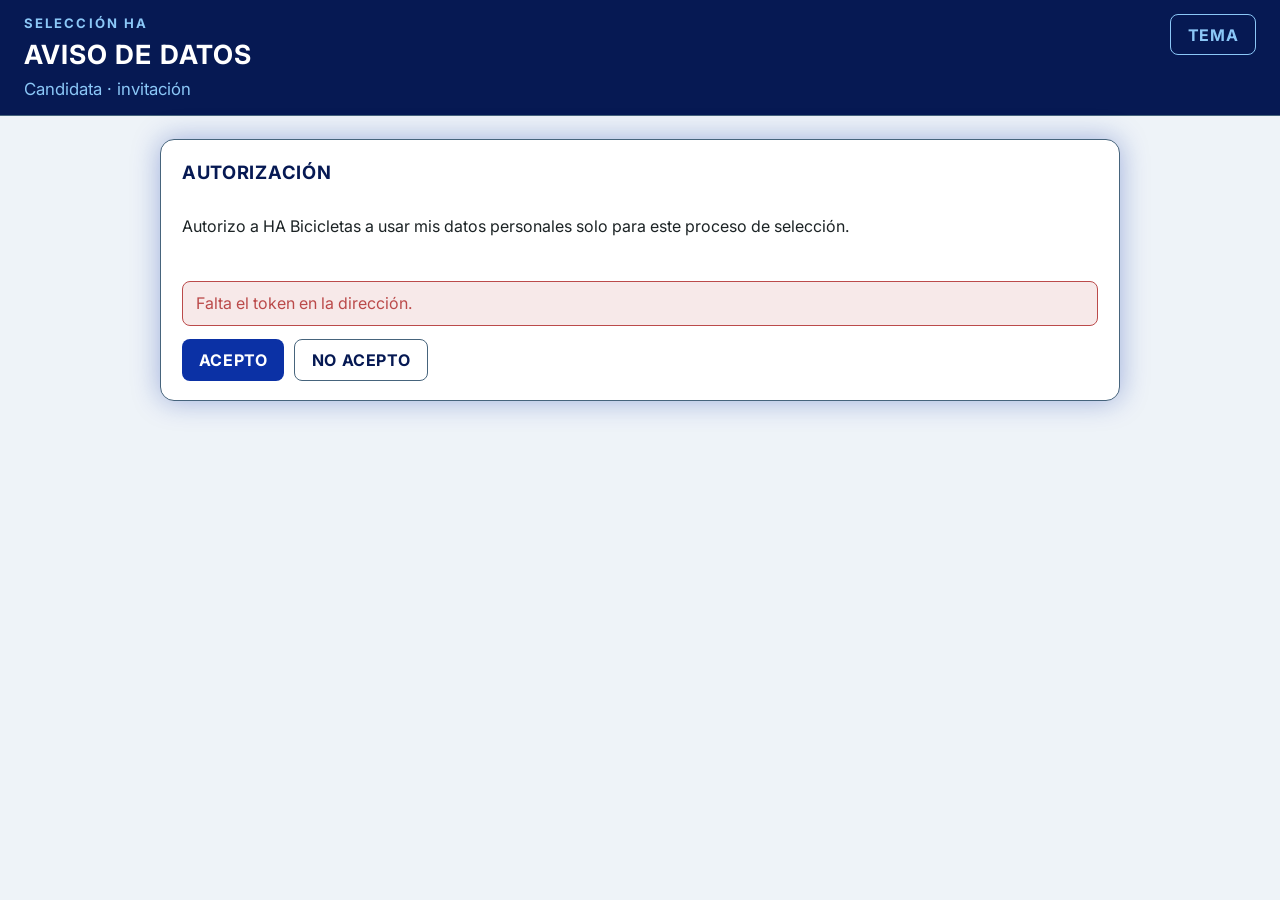
<file: frontend/aviso.html>
<!doctype html>
<html lang="es">
  <head>
    <meta charset="UTF-8" />
    <meta name="viewport" content="width=device-width, initial-scale=1.0" />
    <title>Aviso de datos</title>
    <link rel="preconnect" href="https://fonts.googleapis.com" />
    <link rel="preconnect" href="https://fonts.gstatic.com" crossorigin />
    <link
      href="https://fonts.googleapis.com/css2?family=Inter:wght@400;600;700&family=Rajdhani:wght@600;700&display=swap"
      rel="stylesheet"
    />
    <link rel="stylesheet" href="estilos.css" />
    <script src="comun.js"></script>
  </head>
  <body>
    <header class="app-header">
      <div>
        <p class="app-kicker">Selección HA</p>
        <h1>Aviso de datos</h1>
        <p class="muted" id="quien">Candidata · invitación</p>
      </div>
      <div class="header-tools">
        <button class="ghost" type="button" onclick="alternarTema()">Tema</button>
      </div>
    </header>
    <main>
      <section class="neon-card">
        <h2>Autorización</h2>
        <p id="aviso-texto">
          Autorizo a HA Bicicletas a usar mis datos personales solo para este proceso de selección.
        </p>
        <p class="hint" id="estado"></p>
        <div id="error" class="error" hidden></div>
        <div id="ok" class="ok" hidden></div>
        <div class="acciones">
          <button type="button" id="aceptar">Acepto</button>
          <button class="ghost" type="button" id="rechazar">No acepto</button>
        </div>
      </section>
    </main>
    <script>
      var token = tokenDeLaUrl();
      var texto = document.getElementById("aviso-texto").textContent.trim();

      if (!token) {
        mostrarError("error", new Error("Falta el token en la dirección."));
      } else {
        api("/postular/" + encodeURIComponent(token))
          .then(function (invitacion) {
            document.getElementById("quien").textContent =
              invitacion.correo + " · estado " + invitacion.estado;
            document.getElementById("estado").textContent =
              "Vacante " + invitacion.vacante_id + " · token " + token;
          })
          .catch(function (error) {
            mostrarError("error", error);
          });
      }

      function responder(acepta) {
        document.getElementById("error").hidden = true;
        api("/postular/" + encodeURIComponent(token) + "/consentimiento", {
          method: "POST",
          headers: { "Content-Type": "application/json" },
          body: JSON.stringify({ acepta: acepta, texto_aviso: texto }),
        })
          .then(function (resultado) {
            var ok = document.getElementById("ok");
            ok.hidden = false;
            if (resultado.acepta) {
              ok.innerHTML =
                "Aviso aceptado. <a class='enlace' href='formato_cv.html?token=" +
                encodeURIComponent(token) +
                "'>Cargar la hoja de vida</a>";
            } else {
              ok.textContent = "Aviso rechazado. El estado quedó en " + resultado.estado + ".";
            }
          })
          .catch(function (error) {
            mostrarError("error", error);
          });
      }

      document.getElementById("aceptar").onclick = function () {
        responder(true);
      };
      document.getElementById("rechazar").onclick = function () {
        responder(false);
      };
    </script>
  </body>
</html>
</file>
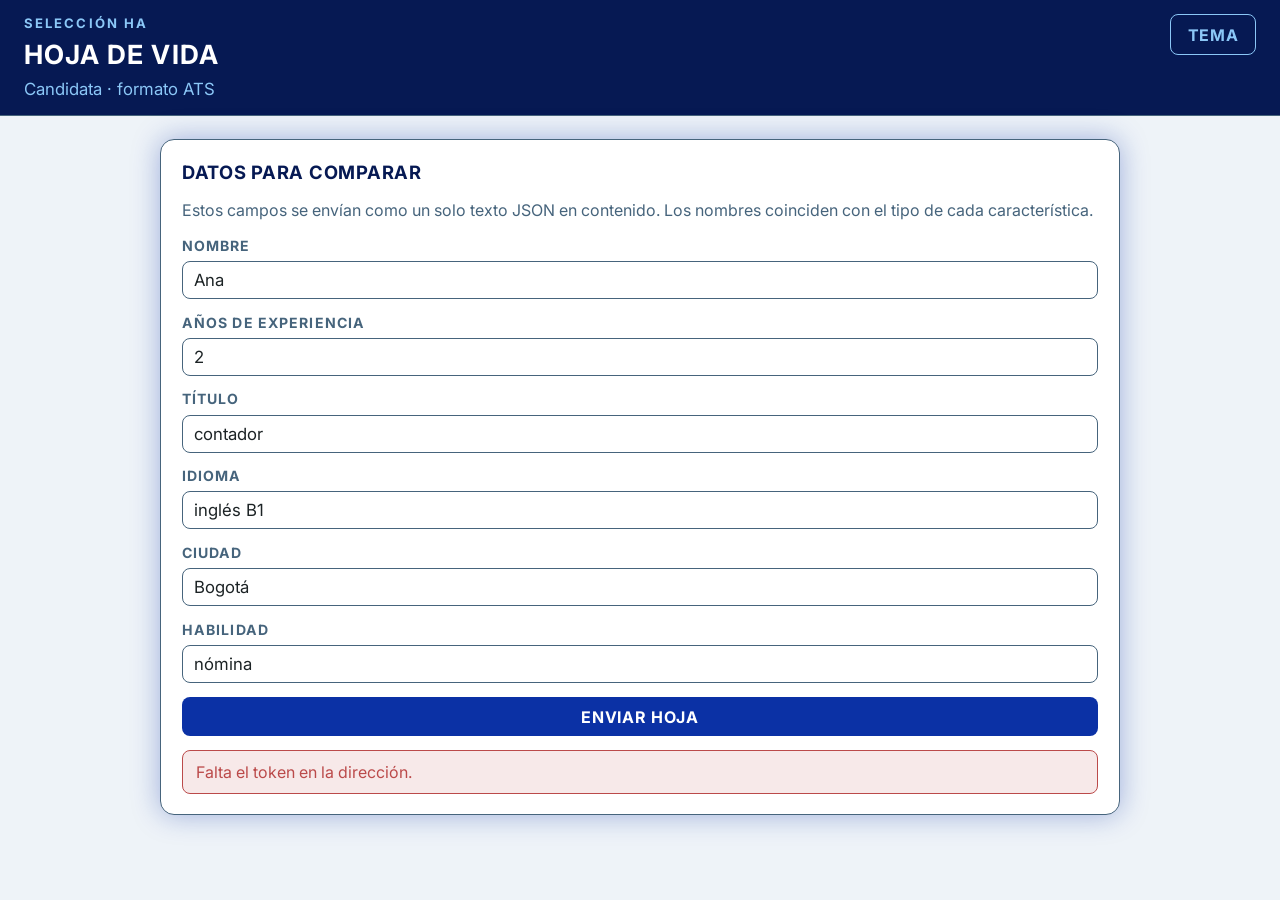
<file: frontend/formato_cv.html>
<!doctype html>
<html lang="es">
  <head>
    <meta charset="UTF-8" />
    <meta name="viewport" content="width=device-width, initial-scale=1.0" />
    <title>Hoja de vida</title>
    <link rel="preconnect" href="https://fonts.googleapis.com" />
    <link rel="preconnect" href="https://fonts.gstatic.com" crossorigin />
    <link
      href="https://fonts.googleapis.com/css2?family=Inter:wght@400;600;700&family=Rajdhani:wght@600;700&display=swap"
      rel="stylesheet"
    />
    <link rel="stylesheet" href="estilos.css" />
    <script src="comun.js"></script>
  </head>
  <body>
    <header class="app-header">
      <div>
        <p class="app-kicker">Selección HA</p>
        <h1>Hoja de vida</h1>
        <p class="muted">Candidata · formato ATS</p>
      </div>
      <div class="header-tools">
        <button class="ghost" type="button" onclick="alternarTema()">Tema</button>
      </div>
    </header>
    <main>
      <form id="form-hoja" class="neon-card">
        <h2>Datos para comparar</h2>
        <p class="hint">
          Estos campos se envían como un solo texto JSON en contenido. Los nombres coinciden con el tipo de cada característica.
        </p>
        <label>Nombre <input name="nombre" required value="Ana" /></label>
        <label>Años de experiencia <input name="anios_experiencia" required value="2" /></label>
        <label>Título <input name="titulo" required value="contador" /></label>
        <label>Idioma <input name="idioma" value="inglés B1" /></label>
        <label>Ciudad <input name="ciudad" required value="Bogotá" /></label>
        <label>Habilidad <input name="habilidad" required value="nómina" /></label>
        <button type="submit">Enviar hoja</button>
        <div id="error" class="error" hidden></div>
        <div id="ok" class="ok" hidden></div>
      </form>
    </main>
    <script>
      var token = tokenDeLaUrl();
      if (!token) {
        mostrarError("error", new Error("Falta el token en la dirección."));
      }

      document.getElementById("form-hoja").onsubmit = function (evento) {
        evento.preventDefault();
        document.getElementById("error").hidden = true;
        var form = evento.target;
        var hoja = {
          nombre: form.nombre.value,
          anios_experiencia: form.anios_experiencia.value,
          titulo: form.titulo.value,
          idioma: form.idioma.value,
          ciudad: form.ciudad.value,
          habilidad: form.habilidad.value,
        };
        api("/postular/" + encodeURIComponent(token) + "/hoja", {
          method: "POST",
          headers: { "Content-Type": "application/json" },
          body: JSON.stringify({ contenido: JSON.stringify(hoja) }),
        })
          .then(function (resultado) {
            var ok = document.getElementById("ok");
            ok.hidden = false;
            ok.innerHTML =
              "Hoja guardada. Estado: " +
              resultado.estado +
              ". <a class='enlace' href='resultados.html?token=" +
              encodeURIComponent(token) +
              "'>Ir a la evaluación</a>";
          })
          .catch(function (error) {
            mostrarError("error", error);
          });
      };
    </script>
  </body>
</html>
</file>
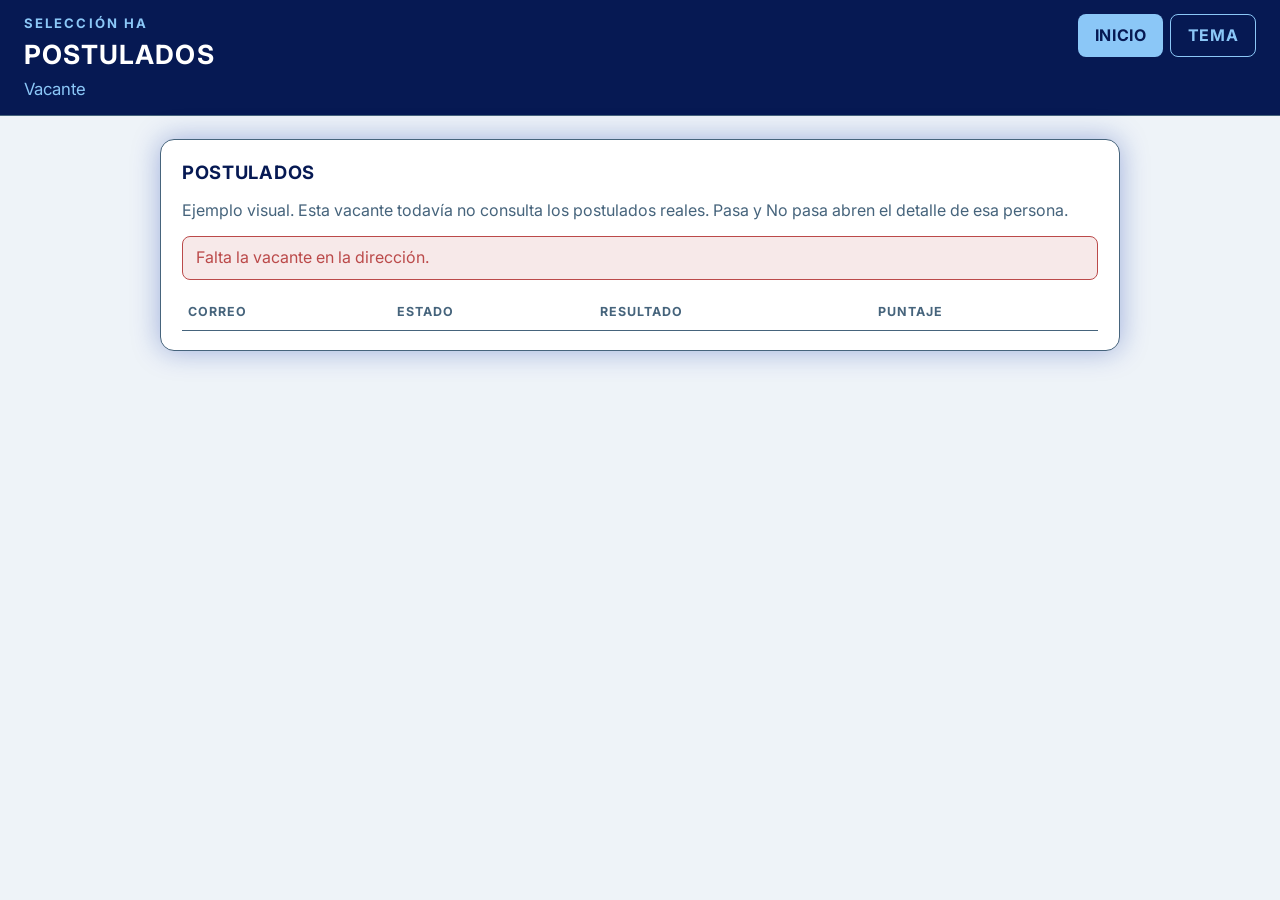
<file: frontend/postulaciones.html>
<!doctype html>
<html lang="es">
  <head>
    <meta charset="UTF-8" />
    <meta name="viewport" content="width=device-width, initial-scale=1.0" />
    <title>Postulados</title>
    <link rel="preconnect" href="https://fonts.googleapis.com" />
    <link rel="preconnect" href="https://fonts.gstatic.com" crossorigin />
    <link
      href="https://fonts.googleapis.com/css2?family=Inter:wght@400;600;700&family=Rajdhani:wght@600;700&display=swap"
      rel="stylesheet"
    />
    <link rel="stylesheet" href="estilos.css" />
    <script src="comun.js"></script>
  </head>
  <body>
    <header class="app-header">
      <div>
        <p class="app-kicker">Selección HA</p>
        <h1>Postulados</h1>
        <p class="muted" id="quien">Vacante</p>
      </div>
      <div class="header-tools">
        <a class="boton" href="index.html">Inicio</a>
        <button class="ghost" type="button" onclick="alternarTema()">Tema</button>
      </div>
    </header>
    <main>
      <section class="neon-card">
        <h2>Postulados</h2>
        <p class="hint">Ejemplo visual. Esta vacante todavía no consulta los postulados reales. Pasa y No pasa abren el detalle de esa persona.</p>
        <div id="error" class="error" hidden></div>
        <table>
          <thead>
            <tr>
              <th>Correo</th>
              <th>Estado</th>
              <th>Resultado</th>
              <th>Puntaje</th>
            </tr>
          </thead>
          <tbody id="lista"></tbody>
        </table>
      </section>
    </main>
    <script>
      var id = new URLSearchParams(window.location.search).get("id") || "";
      var lista = document.getElementById("lista");
      var filas = [
        ["ana@correo.test", "Hoja recibida", "—", "—", ""],
        ["luis@correo.test", "Evaluada", "Pasa", "4", "estado-abierta"],
        ["maria@correo.test", "Evaluada", "No pasa", "2", "estado-cerrada"],
        ["pedro@correo.test", "Sin autorización", "—", "—", ""],
      ];

      if (!id) {
        mostrarError("error", new Error("Falta la vacante en la dirección."));
      } else {
        document.getElementById("quien").textContent = "Vacante " + id;
        lista.innerHTML = filas
          .map(function (fila) {
            var correo = escapar(fila[0]);
            var resultado = escapar(fila[2]);
            if (fila[4]) {
              var href =
                "postulado.html?id=" +
                encodeURIComponent(id) +
                "&correo=" +
                encodeURIComponent(fila[0]);
              correo = "<a class='enlace' href='" + href + "'>" + correo + "</a>";
              resultado = "<a class='detalle' href='" + href + "'>" + resultado + "</a>";
            }
            return (
              "<tr><td>" +
              correo +
              "</td><td>" +
              escapar(fila[1]) +
              "</td><td class='" +
              fila[4] +
              "'>" +
              resultado +
              "</td><td>" +
              escapar(fila[3]) +
              "</td></tr>"
            );
          })
          .join("");
      }
    </script>
  </body>
</html>
</file>
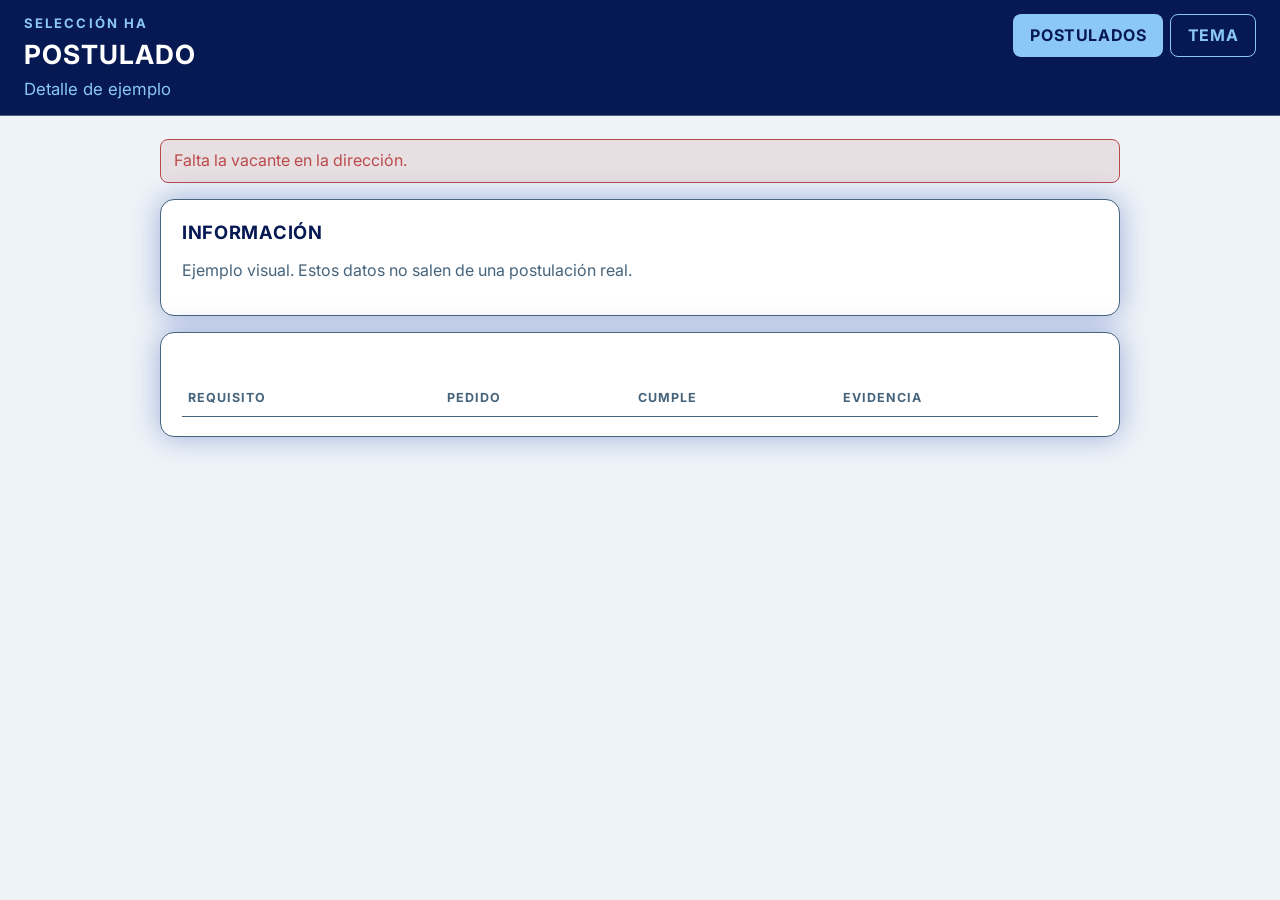
<file: frontend/postulado.html>
<!doctype html>
<html lang="es">
  <head>
    <meta charset="UTF-8" />
    <meta name="viewport" content="width=device-width, initial-scale=1.0" />
    <title>Postulado</title>
    <link rel="preconnect" href="https://fonts.googleapis.com" />
    <link rel="preconnect" href="https://fonts.gstatic.com" crossorigin />
    <link
      href="https://fonts.googleapis.com/css2?family=Inter:wght@400;600;700&family=Rajdhani:wght@600;700&display=swap"
      rel="stylesheet"
    />
    <link rel="stylesheet" href="estilos.css" />
    <script src="comun.js"></script>
  </head>
  <body>
    <header class="app-header">
      <div>
        <p class="app-kicker">Selección HA</p>
        <h1 id="nombre">Postulado</h1>
        <p class="muted" id="quien">Detalle de ejemplo</p>
      </div>
      <div class="header-tools">
        <a class="boton" id="volver" href="postulaciones.html">Postulados</a>
        <button class="ghost" type="button" onclick="alternarTema()">Tema</button>
      </div>
    </header>
    <main>
      <div id="error" class="error" hidden></div>
      <section id="ficha" class="neon-card" hidden>
        <h2>Información</h2>
        <p class="hint">Ejemplo visual. Estos datos no salen de una postulación real.</p>
        <table>
          <tbody id="datos"></tbody>
        </table>
      </section>
      <section id="resultado" class="neon-card" hidden>
        <h2 id="fase"></h2>
        <p class="hint" id="puntaje"></p>
        <table>
          <thead>
            <tr>
              <th>Requisito</th>
              <th>Pedido</th>
              <th>Cumple</th>
              <th>Evidencia</th>
            </tr>
          </thead>
          <tbody id="detalle"></tbody>
        </table>
      </section>
    </main>
    <script>
      var params = new URLSearchParams(window.location.search);
      var id = params.get("id") || "";
      var correo = params.get("correo") || "";
      var personas = {
        "luis@correo.test": {
          nombre: "Luis Gómez",
          resultado: "Pasa",
          clase: "estado-abierta",
          puntaje: "4",
          datos: [
            ["Correo", "luis@correo.test"],
            ["Experiencia", "5 años en repuestos de motos"],
            ["Estudios", "Técnico en mecánica"],
            ["Idioma", "Español"],
            ["Dónde vive", "Pasto, Nariño"],
            ["Habilidad", "Ventas"],
            ["Vehículo", "Moto"],
          ],
          detalle: [
            ["Experiencia", "3 años", true, "5 años en repuestos de motos"],
            ["Estudios", "Técnico en mecánica", true, "Técnico en mecánica"],
            ["Dónde debe vivir", "Nariño", true, "Vive en Pasto, Nariño"],
            ["Habilidad", "Ventas", true, "Experiencia vendiendo repuestos"],
          ],
        },
        "maria@correo.test": {
          nombre: "María López",
          resultado: "No pasa",
          clase: "estado-cerrada",
          puntaje: "2",
          datos: [
            ["Correo", "maria@correo.test"],
            ["Experiencia", "1 año en almacén"],
            ["Estudios", "Técnico en mecánica"],
            ["Idioma", "Español"],
            ["Dónde vive", "Cali"],
            ["Habilidad", "Ventas"],
            ["Vehículo", "No tiene"],
          ],
          detalle: [
            ["Experiencia", "3 años", false, "1 año en almacén"],
            ["Estudios", "Técnico en mecánica", true, "Técnico en mecánica"],
            ["Dónde debe vivir", "Nariño", false, "Vive en Cali"],
            ["Habilidad", "Ventas", true, "Vendió en un almacén"],
          ],
        },
      };

      if (id) {
        document.getElementById("volver").href = "postulaciones.html?id=" + encodeURIComponent(id);
      }

      var persona = personas[correo];
      if (!id || !persona) {
        mostrarError(
          "error",
          new Error(
            id ? "No hay detalle de ejemplo para este correo." : "Falta la vacante en la dirección."
          )
        );
      } else {
        document.getElementById("nombre").textContent = persona.nombre;
        document.getElementById("quien").textContent = correo + " · vacante " + id;
        document.getElementById("ficha").hidden = false;
        document.getElementById("resultado").hidden = false;
        document.getElementById("datos").innerHTML = persona.datos
          .map(function (fila) {
            return "<tr><th>" + escapar(fila[0]) + "</th><td>" + escapar(fila[1]) + "</td></tr>";
          })
          .join("");
        var fase = document.getElementById("fase");
        fase.textContent = persona.resultado;
        fase.className = persona.clase;
        document.getElementById("puntaje").textContent = "Puntaje: " + persona.puntaje;
        document.getElementById("detalle").innerHTML = persona.detalle
          .map(function (regla) {
            return (
              "<tr><td>" +
              escapar(regla[0]) +
              "</td><td>" +
              escapar(regla[1]) +
              "</td><td class='" +
              (regla[2] ? "cumple-si" : "cumple-no") +
              "'>" +
              (regla[2] ? "Sí" : "No") +
              "</td><td>" +
              escapar(regla[3]) +
              "</td></tr>"
            );
          })
          .join("");
      }
    </script>
  </body>
</html>
</file>
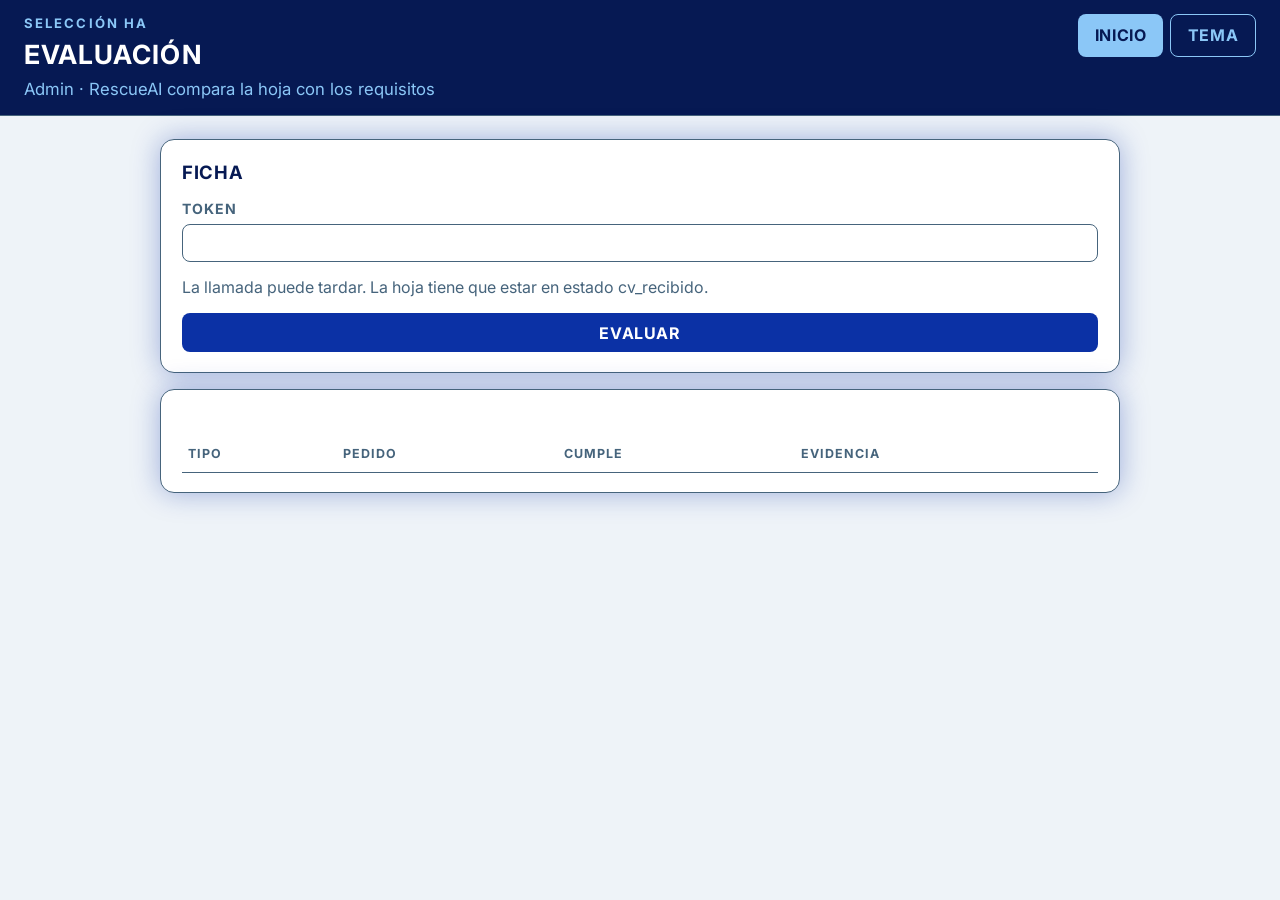
<file: frontend/resultados.html>
<!doctype html>
<html lang="es">
  <head>
    <meta charset="UTF-8" />
    <meta name="viewport" content="width=device-width, initial-scale=1.0" />
    <title>Evaluación</title>
    <link rel="preconnect" href="https://fonts.googleapis.com" />
    <link rel="preconnect" href="https://fonts.gstatic.com" crossorigin />
    <link
      href="https://fonts.googleapis.com/css2?family=Inter:wght@400;600;700&family=Rajdhani:wght@600;700&display=swap"
      rel="stylesheet"
    />
    <link rel="stylesheet" href="estilos.css" />
    <script src="comun.js"></script>
  </head>
  <body>
    <header class="app-header">
      <div>
        <p class="app-kicker">Selección HA</p>
        <h1>Evaluación</h1>
        <p class="muted">Admin · RescueAI compara la hoja con los requisitos</p>
      </div>
      <div class="header-tools">
        <a class="boton" href="index.html">Inicio</a>
        <button class="ghost" type="button" onclick="alternarTema()">Tema</button>
      </div>
    </header>
    <main>
      <form id="form-evaluar" class="neon-card">
        <h2>Ficha</h2>
        <label>Token <input name="token" required /></label>
        <p class="hint">La llamada puede tardar. La hoja tiene que estar en estado cv_recibido.</p>
        <button type="submit" id="enviar">Evaluar</button>
        <div id="error" class="error" hidden></div>
      </form>
      <section id="resultado" class="neon-card" hidden>
        <h2 id="fase"></h2>
        <p class="hint" id="puntaje"></p>
        <table>
          <thead>
            <tr>
              <th>Tipo</th>
              <th>Pedido</th>
              <th>Cumple</th>
              <th>Evidencia</th>
            </tr>
          </thead>
          <tbody id="detalle"></tbody>
        </table>
      </section>
    </main>
    <script>
      document.querySelector("[name=token]").value = tokenDeLaUrl();

      document.getElementById("form-evaluar").onsubmit = function (evento) {
        evento.preventDefault();
        document.getElementById("error").hidden = true;
        document.getElementById("resultado").hidden = true;
        var boton = document.getElementById("enviar");
        var token = evento.target.token.value.trim();
        boton.disabled = true;
        boton.textContent = "Evaluando…";
        api("/admin/invitaciones/" + encodeURIComponent(token) + "/evaluar", { method: "POST" })
          .then(function (resultado) {
            document.getElementById("resultado").hidden = false;
            document.getElementById("fase").textContent = resultado.fase_final;
            document.getElementById("puntaje").textContent = "Puntaje: " + resultado.puntaje;
            var filas = resultado.detalle || [];
            document.getElementById("detalle").innerHTML = filas.length
              ? filas
                  .map(function (regla) {
                    var clase = regla.cumple ? "cumple-si" : "cumple-no";
                    return (
                      "<tr><td>" +
                      escapar(regla.tipo) +
                      "</td><td>" +
                      escapar(regla.valor) +
                      "</td><td class='" +
                      clase +
                      "'>" +
                      (regla.cumple ? "Sí" : "No") +
                      "</td><td>" +
                      escapar(regla.evidencia) +
                      "</td></tr>"
                    );
                  })
                  .join("")
              : "<tr><td colspan='4'>La evaluación no devolvió reglas.</td></tr>";
          })
          .catch(function (error) {
            mostrarError("error", error);
          })
          .finally(function () {
            boton.disabled = false;
            boton.textContent = "Evaluar";
          });
      };
    </script>
  </body>
</html>
</file>
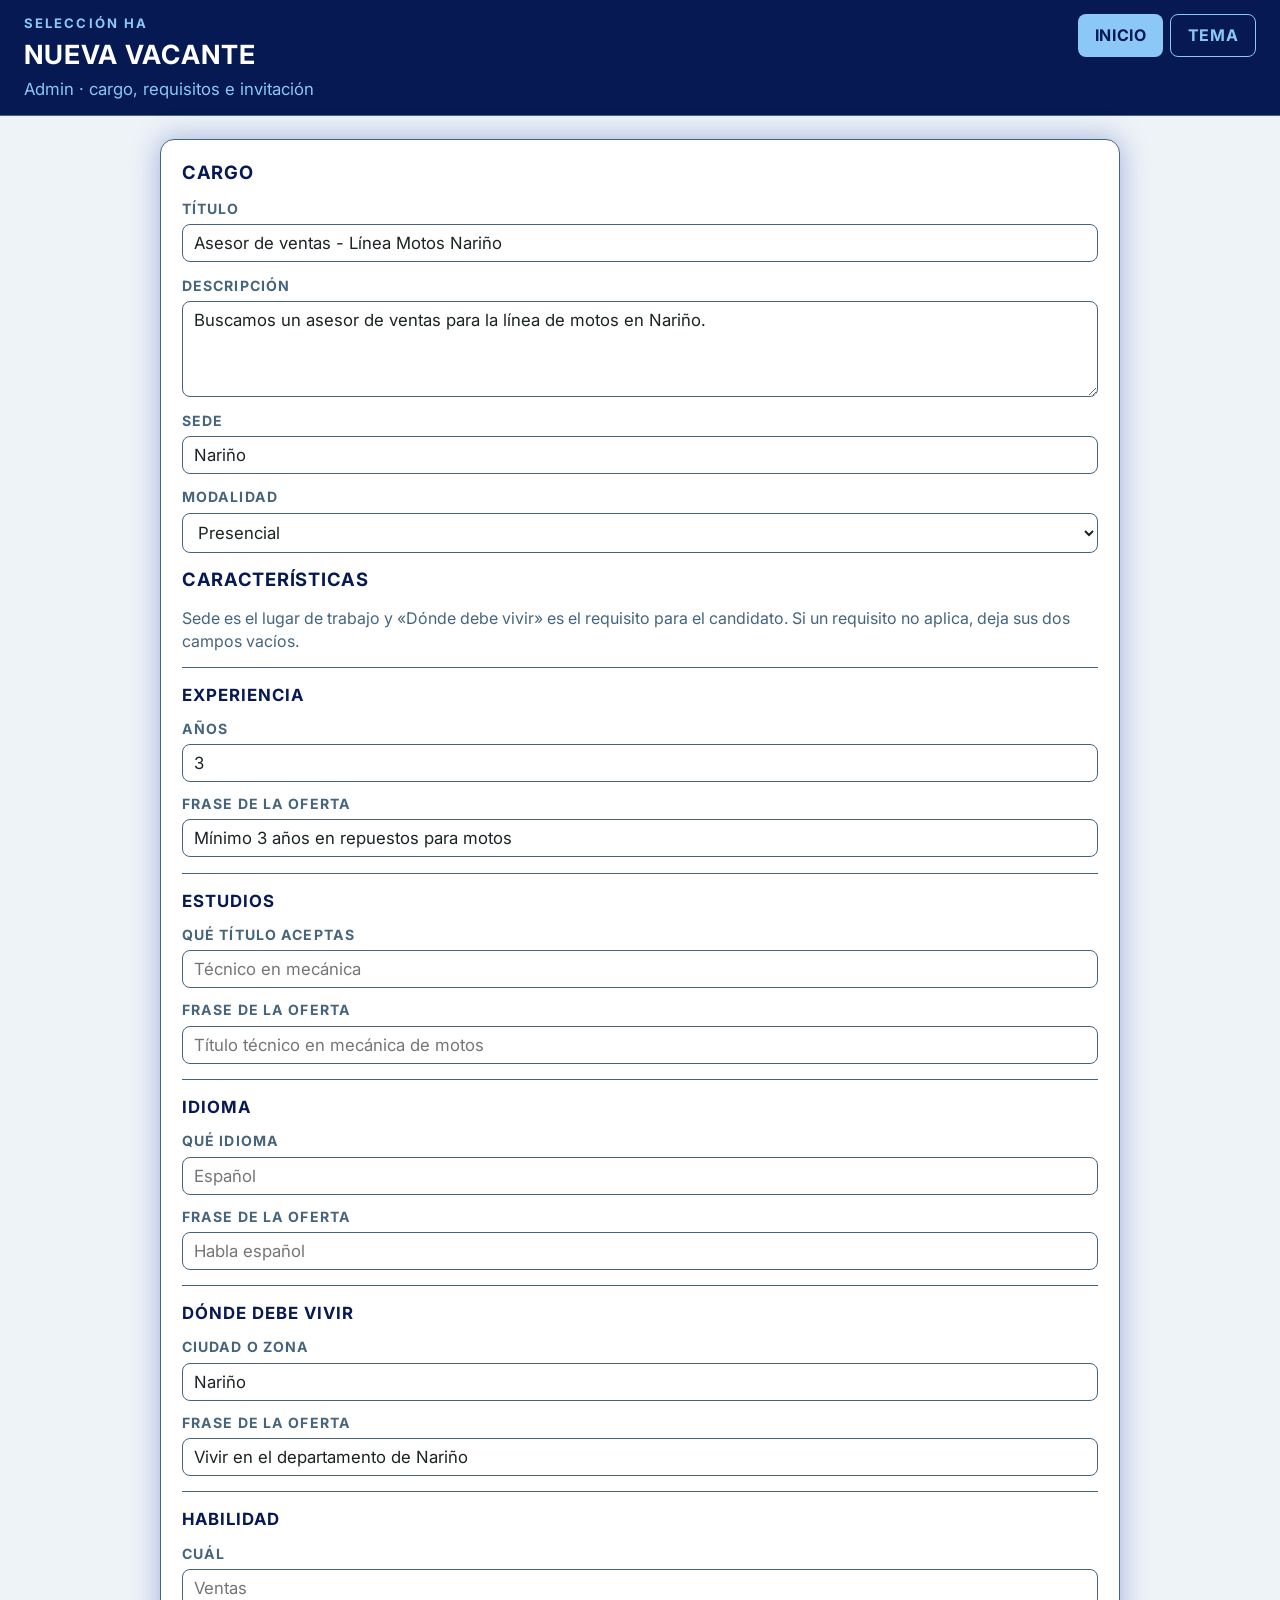
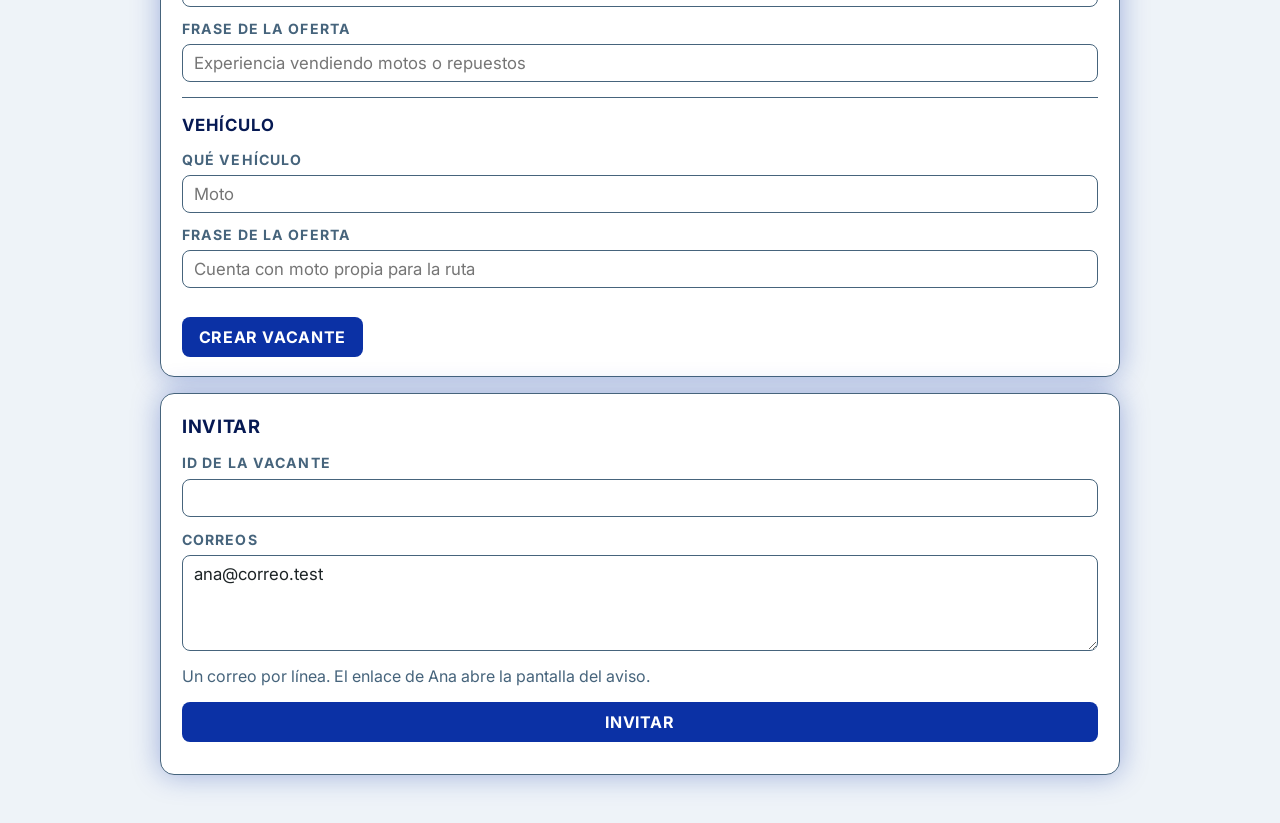
<file: frontend/vacante_nueva.html>
<!doctype html>
<html lang="es">
  <head>
    <meta charset="UTF-8" />
    <meta name="viewport" content="width=device-width, initial-scale=1.0" />
    <title>Nueva vacante</title>
    <link rel="preconnect" href="https://fonts.googleapis.com" />
    <link rel="preconnect" href="https://fonts.gstatic.com" crossorigin />
    <link
      href="https://fonts.googleapis.com/css2?family=Inter:wght@400;600;700&family=Rajdhani:wght@600;700&display=swap"
      rel="stylesheet"
    />
    <link rel="stylesheet" href="estilos.css" />
    <script src="comun.js"></script>
  </head>
  <body>
    <header class="app-header">
      <div>
        <p class="app-kicker">Selección HA</p>
        <h1>Nueva vacante</h1>
        <p class="muted">Admin · cargo, requisitos e invitación</p>
      </div>
      <div class="header-tools">
        <a class="boton" href="index.html">Inicio</a>
        <button class="ghost" type="button" onclick="alternarTema()">Tema</button>
      </div>
    </header>
    <main>
      <form id="form-vacante" class="neon-card">
        <h2>Cargo</h2>
        <label>Título <input name="titulo" required value="Asesor de ventas - Línea Motos Nariño" /></label>
        <label>Descripción <textarea name="descripcion" required>Buscamos un asesor de ventas para la línea de motos en Nariño.</textarea></label>
        <label>Sede <input name="ciudad" required value="Nariño" /></label>
        <label>
          Modalidad
          <select name="modalidad">
            <option value="presencial" selected>Presencial</option>
            <option value="remoto">Remoto</option>
            <option value="hibrido">Híbrido</option>
          </select>
        </label>
        <h2>Características</h2>
        <p class="hint">Sede es el lugar de trabajo y «Dónde debe vivir» es el requisito para el candidato. Si un requisito no aplica, deja sus dos campos vacíos.</p>
        <div id="caracteristicas"></div>
        <div class="acciones">
          <button type="submit">Crear vacante</button>
        </div>
        <div id="error-vacante" class="error" hidden></div>
        <div id="ok-vacante" class="ok" hidden></div>
      </form>

      <form id="form-invitar" class="neon-card">
        <h2>Invitar</h2>
        <label>Id de la vacante <input name="vacante_id" type="number" min="1" required /></label>
        <label>Correos <textarea name="correos" required>ana@correo.test</textarea></label>
        <p class="hint">Un correo por línea. El enlace de Ana abre la pantalla del aviso.</p>
        <button type="submit">Invitar</button>
        <div id="error-invitar" class="error" hidden></div>
        <div id="resultado-invitar"></div>
      </form>
    </main>
    <script>
      var tipos = [
        {
          value: "anios_experiencia",
          etiqueta: "Experiencia",
          valor: "Años",
          texto: "Frase de la oferta",
          ejemploValor: "3",
          ejemploTexto: "Mínimo 3 años en repuestos para motos",
        },
        {
          value: "titulo",
          etiqueta: "Estudios",
          valor: "Qué título aceptas",
          texto: "Frase de la oferta",
          pistaValor: "Técnico en mecánica",
          pistaTexto: "Título técnico en mecánica de motos",
        },
        {
          value: "idioma",
          etiqueta: "Idioma",
          valor: "Qué idioma",
          texto: "Frase de la oferta",
          pistaValor: "Español",
          pistaTexto: "Habla español",
        },
        {
          value: "ciudad",
          etiqueta: "Dónde debe vivir",
          valor: "Ciudad o zona",
          texto: "Frase de la oferta",
          ejemploValor: "Nariño",
          ejemploTexto: "Vivir en el departamento de Nariño",
        },
        {
          value: "habilidad",
          etiqueta: "Habilidad",
          valor: "Cuál",
          texto: "Frase de la oferta",
          pistaValor: "Ventas",
          pistaTexto: "Experiencia vendiendo motos o repuestos",
        },
        {
          value: "vehiculo",
          etiqueta: "Vehículo",
          valor: "Qué vehículo",
          texto: "Frase de la oferta",
          pistaValor: "Moto",
          pistaTexto: "Cuenta con moto propia para la ruta",
        },
      ];
      var caja = document.getElementById("caracteristicas");

      caja.innerHTML = tipos
        .map(function (item) {
          return (
            "<div class=\"fila\">" +
            "<h3 class=\"fila-titulo\">" +
            escapar(item.etiqueta) +
            "</h3>" +
            "<input type=\"hidden\" name=\"tipo\" value=\"" +
            item.value +
            "\" />" +
            "<label>" +
            escapar(item.valor) +
            "<input name=\"valor\" value=\"" +
            escapar(item.ejemploValor || "") +
            "\" placeholder=\"" +
            escapar(item.pistaValor || "") +
            "\" /></label>" +
            "<label>" +
            escapar(item.texto) +
            "<input name=\"texto\" value=\"" +
            escapar(item.ejemploTexto || "") +
            "\" placeholder=\"" +
            escapar(item.pistaTexto || "") +
            "\" /></label>" +
            "</div>"
          );
        })
        .join("");

      document.getElementById("form-vacante").onsubmit = function (evento) {
        evento.preventDefault();
        document.getElementById("error-vacante").hidden = true;
        var form = evento.target;
        var caracteristicas = [];
        var incompleta = "";
        Array.from(caja.children).forEach(function (fila) {
          var valor = fila.querySelector("[name=valor]").value.trim();
          var texto = fila.querySelector("[name=texto]").value.trim();
          if (!valor && !texto) return;
          if (!valor || !texto) {
            incompleta = fila.querySelector(".fila-titulo").textContent;
            return;
          }
          caracteristicas.push({
            tipo: fila.querySelector("[name=tipo]").value,
            valor: valor,
            texto: texto,
          });
        });
        if (incompleta) {
          mostrarError(
            "error-vacante",
            new Error("Completa " + incompleta + ": escribe el dato y la frase de la oferta.")
          );
          return;
        }
        if (!caracteristicas.length) {
          mostrarError("error-vacante", new Error("Escribe al menos un requisito."));
          return;
        }
        api("/admin/vacantes", {
          method: "POST",
          headers: { "Content-Type": "application/json" },
          body: JSON.stringify({
            titulo: form.titulo.value,
            descripcion: form.descripcion.value,
            ciudad: form.ciudad.value,
            modalidad: form.modalidad.value,
            caracteristicas: caracteristicas,
          }),
        })
          .then(function (vacante) {
            var ok = document.getElementById("ok-vacante");
            ok.hidden = false;
            ok.textContent = "Vacante " + vacante.id + " creada: " + vacante.titulo;
            document.querySelector("[name=vacante_id]").value = vacante.id;
          })
          .catch(function (error) {
            mostrarError("error-vacante", error);
          });
      };

      document.getElementById("form-invitar").onsubmit = function (evento) {
        evento.preventDefault();
        document.getElementById("error-invitar").hidden = true;
        var form = evento.target;
        var correos = form.correos.value
          .split("\n")
          .map(function (correo) {
            return correo.trim();
          })
          .filter(Boolean);
        api("/admin/vacantes/" + form.vacante_id.value + "/invitar", {
          method: "POST",
          headers: { "Content-Type": "application/json" },
          body: JSON.stringify({ correos: correos }),
        })
          .then(function (respuestas) {
            var destino = document.getElementById("resultado-invitar");
            destino.innerHTML = respuestas
              .map(function (item) {
                var token = item.enlace.split("/postular/")[1];
                return (
                  "<article class='neon-card'><p>" +
                  escapar(item.correo) +
                  "</p><p class='hint'>" +
                  escapar(item.asunto) +
                  "</p><p><a class='enlace' href='aviso.html?token=" +
                  encodeURIComponent(token) +
                  "'>Abrir aviso de " +
                  escapar(item.correo) +
                  "</a></p><p><a class='enlace' href='resultados.html?token=" +
                  encodeURIComponent(token) +
                  "'>Evaluar esta ficha</a></p></article>"
                );
              })
              .join("");
          })
          .catch(function (error) {
            mostrarError("error-invitar", error);
          });
      };
    </script>
  </body>
</html>
</file>
<file: frontend/estilos.css>
:root,
[data-theme="light"] {
  --navy: #061953;
  --accent: #0b31a5;
  --highlight: #8bc7f7;
  --border: #46647c;
  --text: #1c2325;
  --bg: #ffffff;
  --ok: #168980;
  --bad: #bb4a4a;
  --page: #eef3f8;
  --glow: 0 0 18px rgba(139, 199, 247, 0.45);
  --glow-strong: 0 0 28px rgba(11, 49, 165, 0.35);
  --header-fg: #ffffff;
  --kicker: #8bc7f7;
  --muted-text: #46647c;
}

[data-theme="dark"] {
  --navy: #f8fafc;
  --accent: #60a5fa;
  --highlight: #3b82f6;
  --border: #243044;
  --text: #f8fafc;
  --bg: #111827;
  --ok: #22c55e;
  --bad: #f43f5e;
  --page: #070b16;
  --glow: none;
  --glow-strong: none;
  --header-fg: #ffffff;
  --kicker: #60a5fa;
  --muted-text: #94a3b8;
}

* {
  box-sizing: border-box;
}

html,
body {
  margin: 0;
  min-height: 100vh;
}

body {
  font-family: Inter, Rajdhani, "Segoe UI", system-ui, sans-serif;
  color: var(--text);
  background: var(--page);
  font-size: 16px;
  line-height: 1.45;
}

[data-theme="dark"] body {
  background:
    radial-gradient(1200px 500px at 80% -10%, rgba(59, 130, 246, 0.16), transparent 55%),
    #070b16;
}

button,
a.boton {
  cursor: pointer;
  border: none;
  border-radius: 8px;
  padding: 0.62rem 1.05rem;
  font-size: 1rem;
  background: var(--accent);
  color: #fff;
  font-weight: 700;
  font-family: inherit;
  letter-spacing: 0.04em;
  text-transform: uppercase;
  text-decoration: none;
  display: inline-block;
  transition: transform 0.16s ease, background 0.16s ease, color 0.16s ease;
}

button:disabled {
  opacity: 0.45;
  cursor: not-allowed;
}

button:not(:disabled):hover,
a.boton:hover {
  transform: translateY(-2px);
  background: var(--highlight);
  color: #061953;
  box-shadow: var(--glow);
}

button.ghost,
a.ghost {
  background: transparent;
  color: var(--navy);
  border: 1px solid var(--border);
}

button.ghost:not(:disabled):hover,
a.ghost:hover {
  background: #8bc7f7;
  border-color: #8bc7f7;
  color: #061953;
  box-shadow: var(--glow);
}

.app-header .ghost {
  color: #8bc7f7;
  border-color: #8bc7f7;
  background: transparent;
}

.app-header .ghost:hover {
  background: #8bc7f7;
  color: #061953;
  border-color: #8bc7f7;
  box-shadow: none;
  transform: translateY(-1px);
}

input,
select,
textarea {
  display: block;
  width: 100%;
  margin-top: 0.3rem;
  padding: 0.5rem 0.7rem;
  border: 1px solid var(--border);
  border-radius: 8px;
  font-size: 1.05rem;
  background: var(--bg);
  color: var(--text);
  font-family: inherit;
}

textarea {
  min-height: 6rem;
  resize: vertical;
}

input:focus,
select:focus,
textarea:focus {
  border-color: var(--highlight);
  box-shadow: var(--glow);
  outline: none;
}

label {
  display: block;
  font-size: 0.88rem;
  font-weight: 700;
  letter-spacing: 0.08em;
  text-transform: uppercase;
  color: var(--border);
}

.app-header {
  background: #061953;
  color: var(--header-fg);
  padding: 0.85rem 1.5rem;
  display: flex;
  justify-content: space-between;
  align-items: flex-start;
  gap: 1rem;
  border-bottom: 1px solid #46647c;
}

[data-theme="dark"] .app-header {
  background: transparent;
  border-bottom-color: #1e293b;
}

.app-header h1 {
  margin: 0;
  font-size: 1.65rem;
  text-transform: uppercase;
  letter-spacing: 0.04em;
  color: #fff;
}

.app-kicker {
  color: var(--kicker);
  font-size: 0.82rem;
  font-weight: 700;
  letter-spacing: 0.16em;
  text-transform: uppercase;
  margin: 0 0 0.15rem;
}

.muted {
  color: var(--kicker);
  margin: 0.25rem 0 0;
  font-size: 1.05rem;
}

.header-tools {
  display: flex;
  flex-wrap: wrap;
  gap: 0.4rem;
}

main {
  width: min(960px, calc(100% - 2rem));
  margin: 1.4rem auto 3rem;
  display: grid;
  gap: 1rem;
}

.neon-card {
  background: var(--bg);
  border-radius: 14px;
  border: 1px solid var(--border);
  box-shadow: var(--glow-strong);
  padding: 1.2rem 1.3rem;
  display: grid;
  gap: 0.85rem;
}

.neon-card h2 {
  margin: 0;
  color: var(--navy);
  text-transform: uppercase;
  letter-spacing: 0.04em;
  font-size: 1.15rem;
}

.hint {
  color: var(--muted-text);
  margin: 0;
}

.error {
  color: var(--bad);
  background: rgba(187, 74, 74, 0.12);
  border: 1px solid var(--bad);
  border-radius: 8px;
  padding: 0.6rem 0.8rem;
}

.ok {
  color: var(--ok);
  background: rgba(22, 137, 128, 0.12);
  border: 1px solid var(--ok);
  border-radius: 8px;
  padding: 0.6rem 0.8rem;
}

.fila {
  display: grid;
  grid-template-columns: 1fr;
  gap: 0.75rem;
  padding: 0.95rem 0;
  border-top: 1px solid var(--border);
}

.fila-cabeza {
  display: flex;
  justify-content: space-between;
  align-items: center;
  gap: 0.75rem;
}

.fila-titulo {
  margin: 0;
  color: var(--navy);
  font-size: 1.05rem;
  letter-spacing: 0.06em;
  text-transform: uppercase;
}

.acciones {
  display: flex;
  flex-wrap: wrap;
  gap: 0.6rem;
}

table {
  width: 100%;
  border-collapse: collapse;
}

th,
td {
  text-align: left;
  padding: 0.55rem 0.4rem;
  border-bottom: 1px solid var(--border);
}

th {
  font-size: 0.78rem;
  letter-spacing: 0.08em;
  text-transform: uppercase;
  color: var(--muted-text);
}

.estado-abierta,
.estado-cerrada {
  font-weight: 700;
  letter-spacing: 0.06em;
  text-transform: uppercase;
  font-size: 0.82rem;
}

.estado-abierta {
  color: var(--ok);
}

.estado-cerrada {
  color: var(--bad);
}

a.detalle {
  color: inherit;
  font-weight: inherit;
  text-decoration: underline;
}

button.btn-fila {
  padding: 0.4rem 0.75rem;
  font-size: 0.82rem;
}

.app-header a.boton {
  background: #8bc7f7;
  color: #061953;
  box-shadow: none;
}

.app-header a.boton:hover {
  background: #ffffff;
  color: #061953;
  box-shadow: none;
  transform: translateY(-1px);
}

.cumple-si {
  color: var(--ok);
  font-weight: 700;
}

.cumple-no {
  color: var(--bad);
  font-weight: 700;
}

a.enlace {
  color: var(--accent);
  word-break: break-all;
}

[data-theme="dark"] button:not(.ghost),
[data-theme="dark"] a.boton:not(.ghost) {
  background: #0b31a5;
  box-shadow: none;
  color: #fff;
}

[data-theme="dark"] button:not(.ghost):not(:disabled):hover,
[data-theme="dark"] a.boton:not(.ghost):hover {
  background: #3b82f6;
  color: #fff;
  box-shadow: none;
}

[data-theme="dark"] button.ghost,
[data-theme="dark"] a.ghost {
  color: #e2e8f0;
  border-color: #243044;
  background: #111827;
}

[data-theme="dark"] button.ghost:not(:disabled):hover,
[data-theme="dark"] a.ghost:hover {
  background: #1e293b;
  border-color: #3b82f6;
  color: #f8fafc;
  box-shadow: none;
}

[data-theme="dark"] .app-header .ghost {
  color: #e2e8f0;
  border-color: #243044;
  background: #111827;
}

[data-theme="dark"] .app-header .ghost:hover {
  background: #2563eb;
  color: #fff;
  border-color: #2563eb;
  box-shadow: none;
}

[data-theme="dark"] .neon-card {
  background: #111827;
  border-color: #1e293b;
  box-shadow: none;
}

[data-theme="dark"] .neon-card h2,
[data-theme="dark"] th {
  color: #f8fafc;
}

[data-theme="dark"] th {
  background: #1e293b;
}

[data-theme="dark"] label {
  color: #93c5fd;
}

[data-theme="dark"] .hint,
[data-theme="dark"] .muted {
  color: #94a3b8;
}

[data-theme="dark"] input,
[data-theme="dark"] select,
[data-theme="dark"] textarea {
  color: #f8fafc;
  background: #0f172a;
  border-color: #243044;
}

[data-theme="dark"] input:focus,
[data-theme="dark"] select:focus,
[data-theme="dark"] textarea:focus {
  border-color: #3b82f6;
  box-shadow: none;
}

[data-theme="dark"] a.enlace {
  color: #60a5fa;
}

[data-theme="dark"] .app-header a.boton {
  background: #0b31a5;
  color: #fff;
}

[data-theme="dark"] .app-header a.boton:hover {
  background: #3b82f6;
  color: #fff;
}

@media (max-width: 720px) {
  .app-header {
    flex-direction: column;
  }
}
</file>
